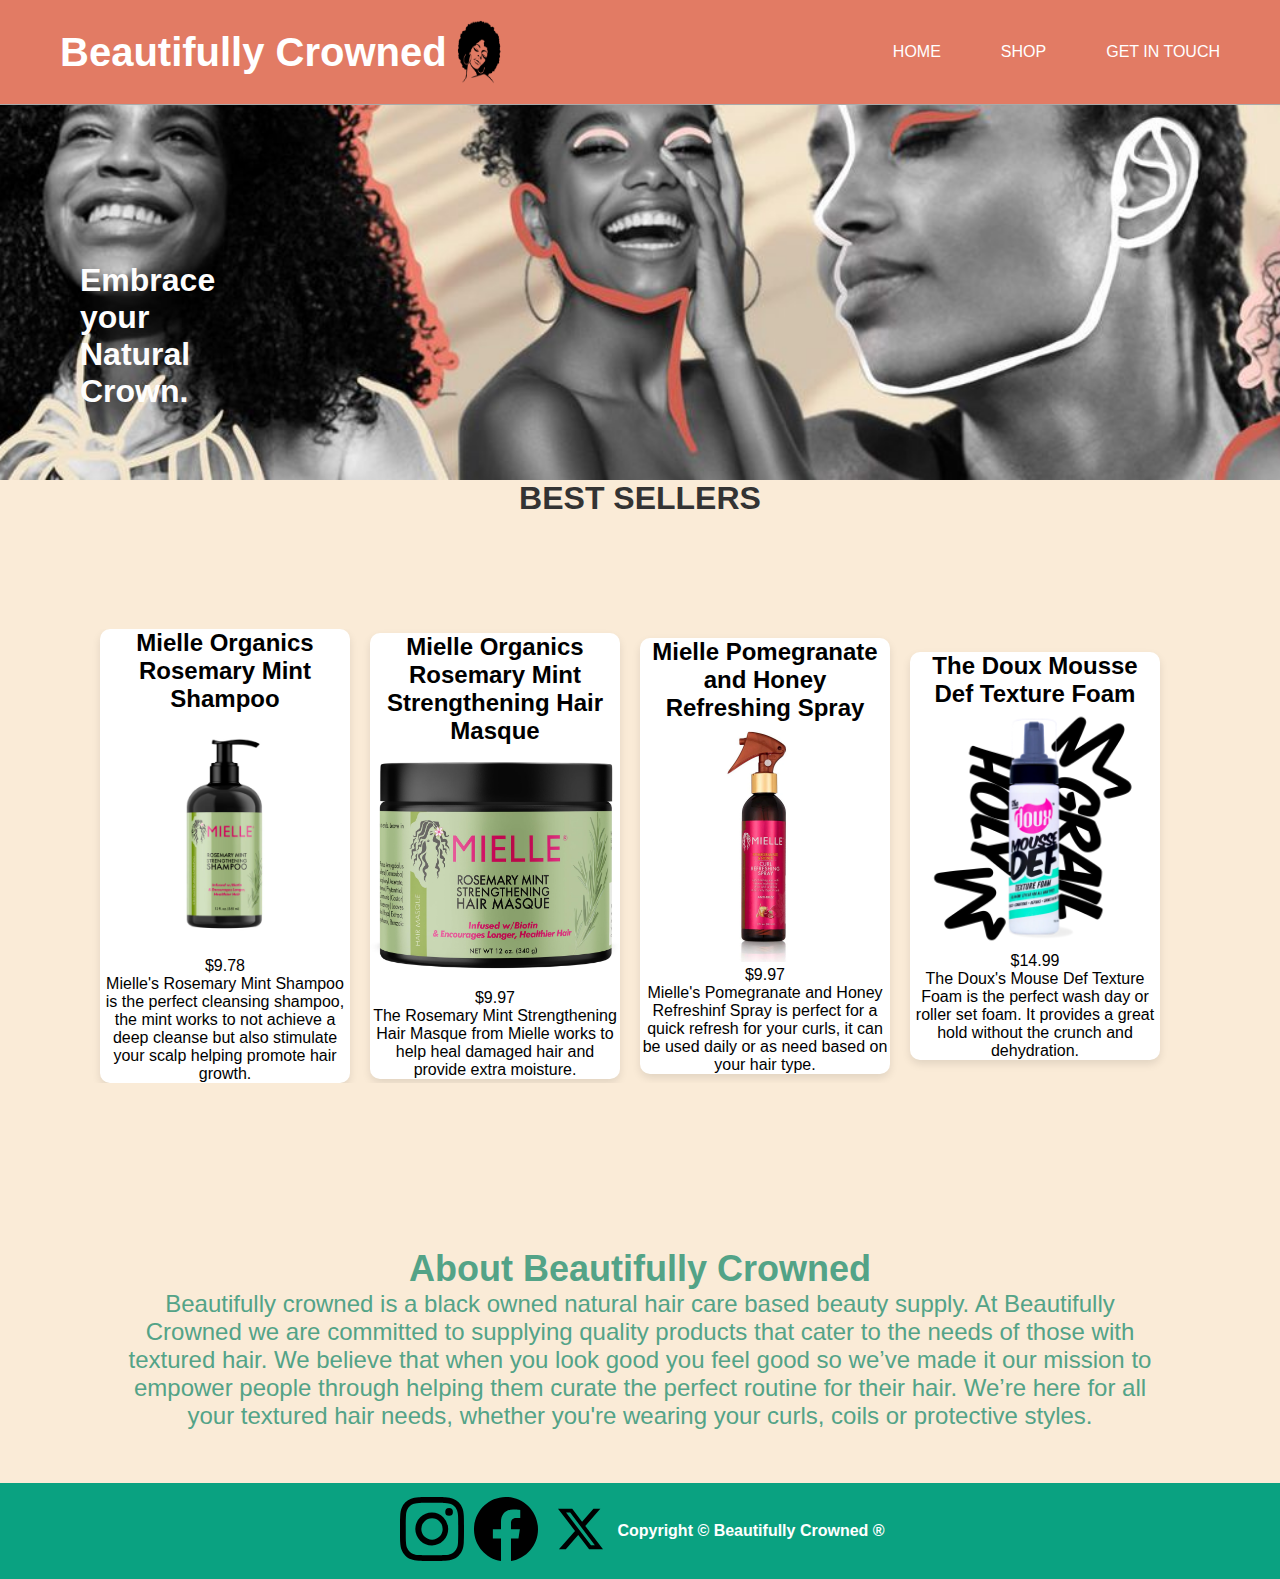
<file: index.html>
<!DOCTYPE html>
<html lang="en">
<head>
    <meta charset="UTF-8">
    <meta name="viewport" content="width=device-width, initial-scale=1.0">
    <title>Document</title>
    <link href="ecommerce.css" rel="stylesheet" type="text/css"/>

    <link href="style.css" rel="stylesheet" type="text/css"/>
 

</head>


<body>
    
    <header>
        <div class="nav-right">
            <div class="logo">Beautifully Crowned</div>
            <img src="page_images/curlyhair.png" class="logo-image" alt="">
        </div>
        
        <ul class="navigation">
            <li><a href="index.html">HOME</a></li>
            <li><a href="shop.html">SHOP</a></li>
            <li><a href="contact.html">GET IN TOUCH</a></li>
            
        </ul>
        <div class="hamburger">
            <img src="icon_images/hamburger-menu-icon-svg-7.png" height="50" class="on" id="on" alt="ss"/>
        </div>
        
         <!-- ACTUAL NAVMENU ONCE OPENED -->
        <div class="alert">  
            <ul class="navigation1">
                <img src="icon_images/x-solid.svg"  class="close" id="close" alt="ss"/>

                <li><a href="index.html">HOME</a></li>
                <li><a href="shop.html">SHOP</a></li>
                <li><a href="contact.html">GET IN TOUCH</a></li>
            </ul>
            </i>
        </div>
    </header>

<div class="hero-container">
    <h1 class="hero-heading"> Embrace your Natural Crown. </h1>    
    </div>

    </div>




 <h2 id="best-header">Best Sellers</h2>

 <div class="best-sellers">
   
  </div>






  <div class="parent-about">
    <div class="child-about">
     <h2 class="about-header">About Beautifully Crowned</h2>
     <p class="about-paragraph">Beautifully crowned is a black owned natural hair care based beauty supply. At Beautifully Crowned we are committed to supplying quality products that cater to the needs of those with textured hair. We believe that when you look good you feel good so we’ve made it our mission to empower people through helping them curate the perfect routine for their hair. We’re here for all your textured hair needs, whether you're wearing your curls, coils or protective styles.</p>
 </div>
  </div>


 <footer class="footer">

    <div class="socials">
        <a target="_blank" href="https://www.instagram.com/">
            <img class="images" src="icon_images/instagram.svg" alt="Thorne Creatine" >
        </a>
    </div>
    <div class="socials">
        <a target="_blank" href="https://www.facebook.com/">
            <img class="images" src="icon_images/facebook.svg" alt="Facebook">
        </a>
    
    </div>
    <div class="socials">
        <a target="_blank" href="https://twitter.com/?lang=en">
            <img  class="images"  src="icon_images/twitter-x.svg" alt="twitter-x" style="width:70%">
        </a>
     </div>   
     <h4 class="copyright">Copyright © Beautifully Crowned ® </h4>
</footer>






























  <script src="ecommerce.js"></script>
  <script src="script.js"></script>

</body>
</html>
</file>
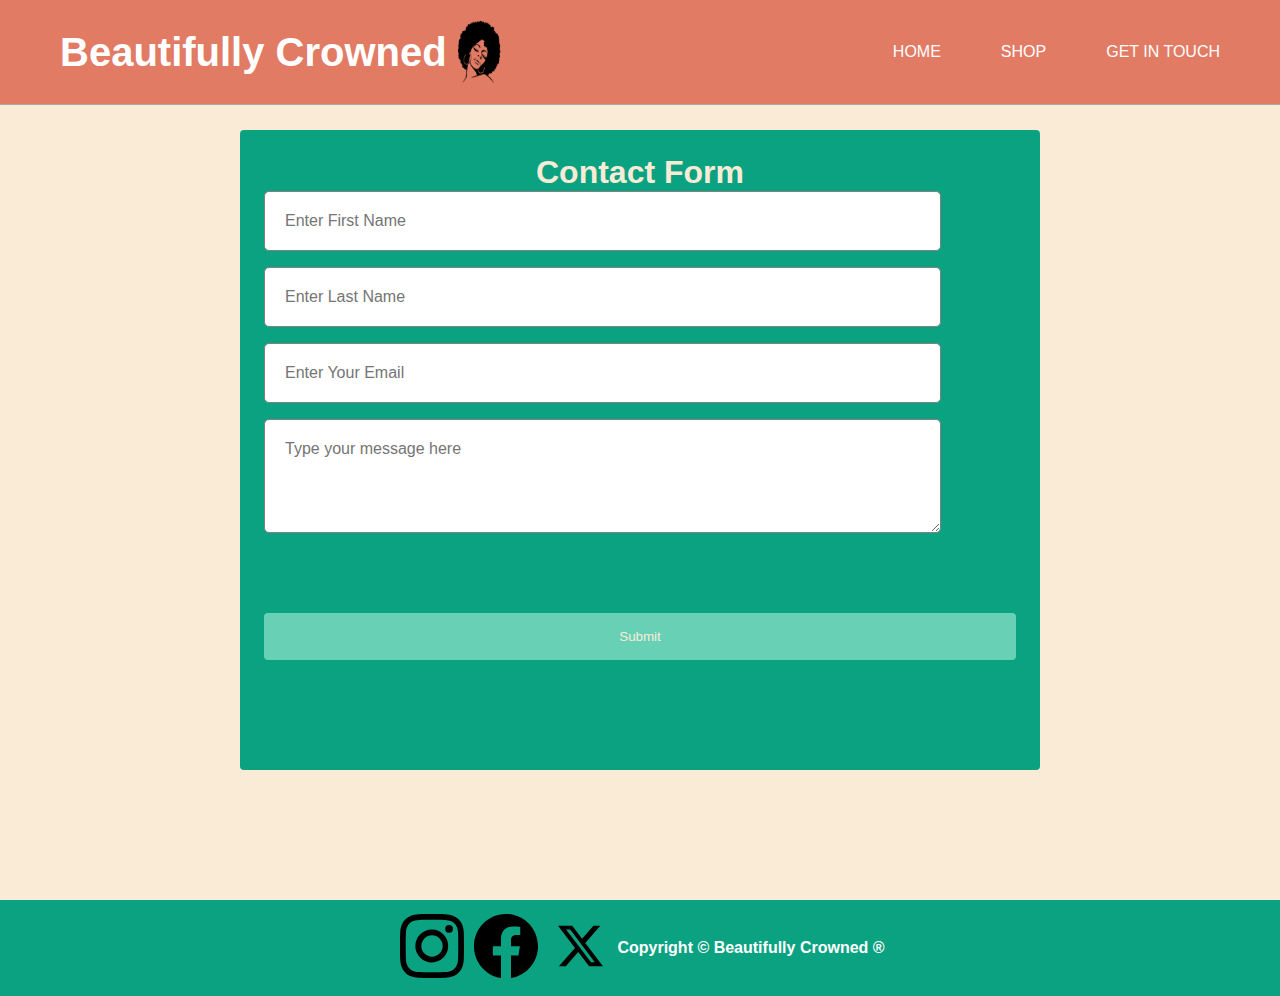
<file: contact.html>
<!DOCTYPE html>
<html lang="en">
<head>
    <meta charset="UTF-8">
    <meta name="viewport" content="width=device-width, initial-scale=1.0">
    <title>Document</title>
    <link href="contact.css" rel="stylesheet" type="text/css"/>
    <link href="style.css" rel="stylesheet" type="text/css"/>
</head>
<body>
    
    <header>
        <div class="nav-right">
            <div class="logo">Beautifully Crowned</div>
            <img src="page_images/curlyhair.png" class="logo-image" alt="">
        </div>
        
        <ul class="navigation">
            <li><a href="index.html">HOME</a></li>
            <li><a href="shop.html">SHOP</a></li>
            <li><a href="contact.html">GET IN TOUCH</a></li>
        </ul>
        <div class="hamburger">
            <img src="icon_images/hamburger-menu-icon-svg-7.png" height="50" class="on" id="on" alt="ss"/>
        </div>
        <div class="alert">
            <ul class="navigation1">
                <img src="icon_images/x-solid.svg"  class="close" id="close" alt="ss"/>

                <li><a href="index.html">HOME</a></li>
                <li><a href="shop.html">SHOP</a></li>
                <li><a href="contact.html">GET IN TOUCH</a></li>
            </ul>
            </i>
        </div>
    </header>

    
    <div class="contact-parent">
        <form id="form" action="/">
    <h1 class="contact-header">Contact Form</h1>
   
   
    
        <div class="input-box">
        <input id="firstName" name="firstName" type="text" placeholder="Enter First Name">
                 <div class="error"></div>
    </div>
    
       
    <div class="input-box">
                <input id="lastName" name="lastName" type="text" placeholder="Enter Last Name">
                        <div class="error"></div>
    </div>
   
    


    <div class="input-box">
        <input id="email" name="email" type="text" placeholder="Enter Your Email">
                 <div class="error"></div>
</div>
<div class="input-box">
    
<textarea id="Message" name="Message"   rows="4"   placeholder="Type your message here"></textarea>
<div class="error"></div>
</div> 



<div class="submit-parent">
 <button id="Submit" type="button">Submit</button>
      </div>

        </div>

       
</form>



<footer class="footer">

    <div class="socials">
        <a target="_blank" href="https://www.instagram.com/">
            <img class="images" src="icon_images/instagram.svg" alt="Thorne Creatine" >
        </a>
    </div>
    <div class="socials">
        <a target="_blank" href="https://www.facebook.com/">
            <img class="images" src="icon_images/facebook.svg" alt="Facebook">
        </a>
    
    </div>
    <div class="socials">
        <a target="_blank" href="https://twitter.com/?lang=en">
            <img  class="images"  src="icon_images/twitter-x.svg" alt="twitter-x" style="width:70%">
        </a>
     </div>   
     <h4 class="copyright">Copyright © Beautifully Crowned ® </h4>
</footer>


<script src="contact.js"></script>
<script src="script.js"></script>
</body>
</html>
</file>
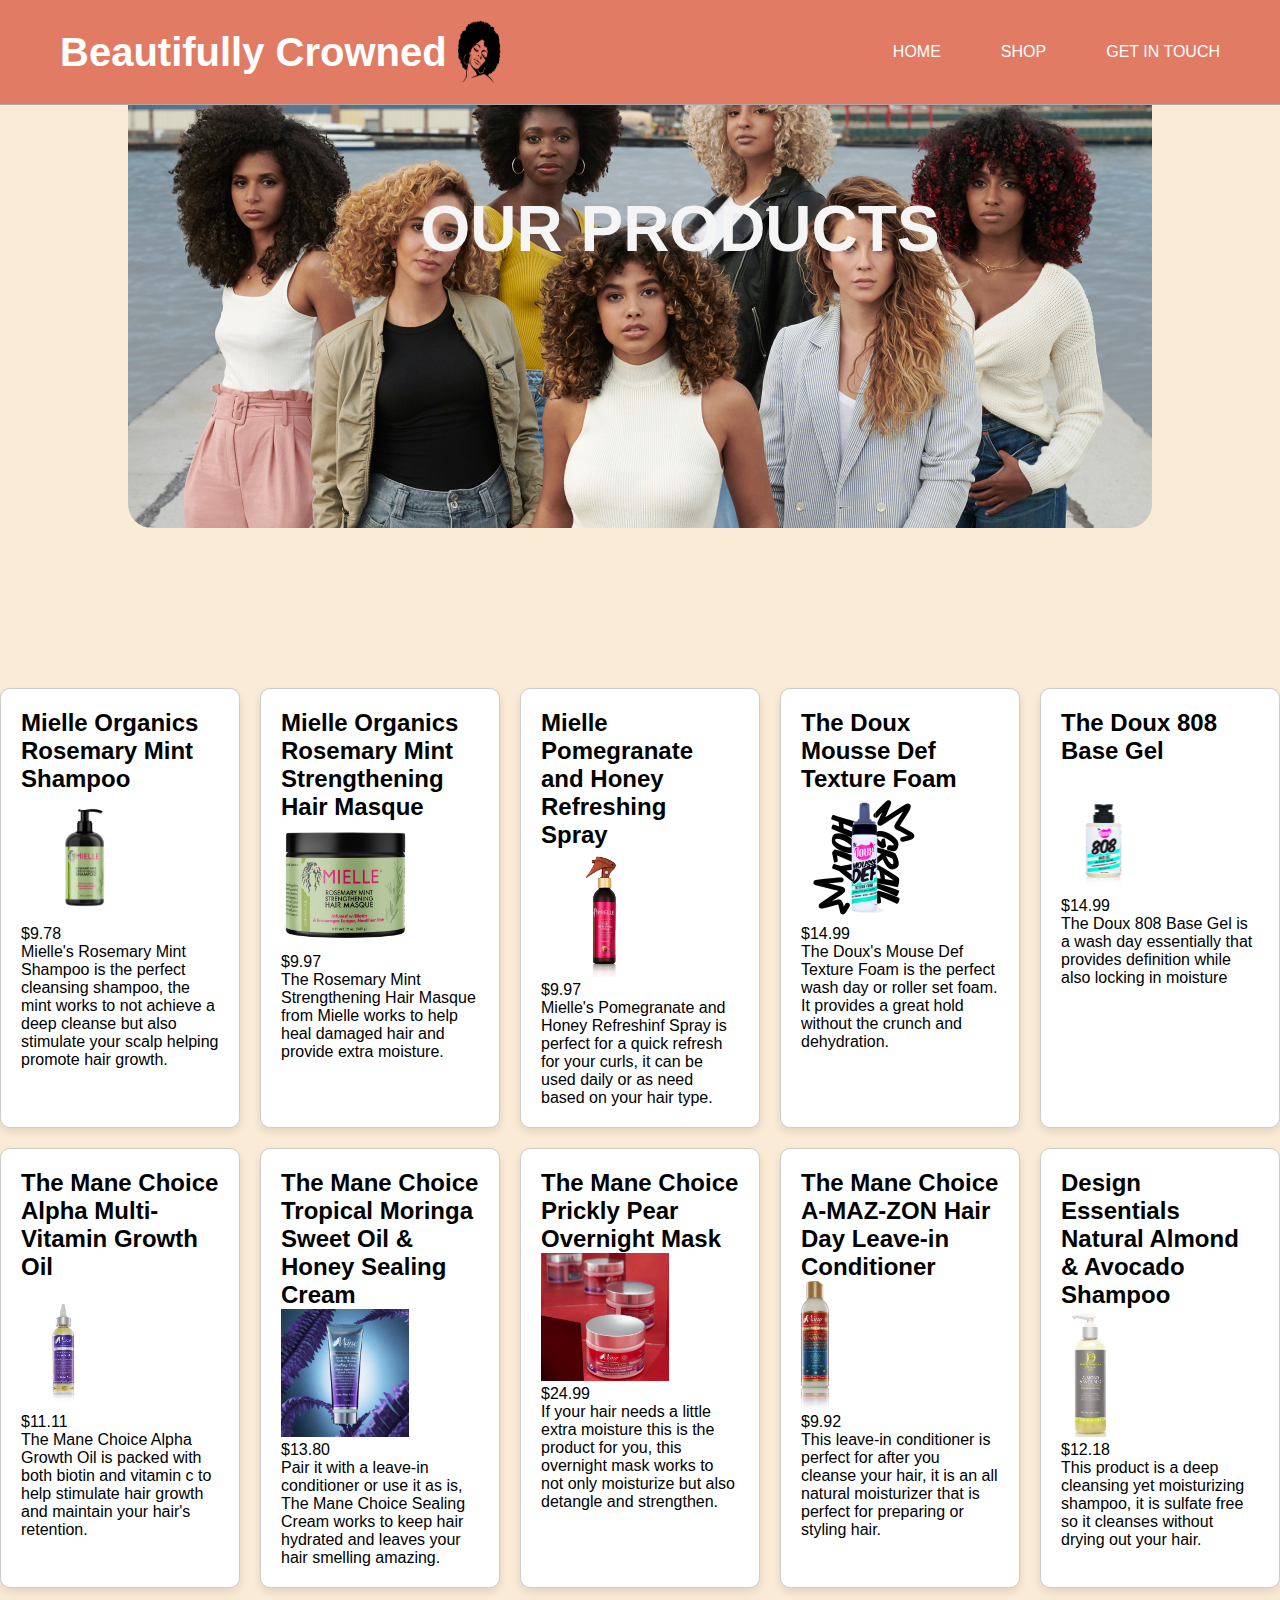
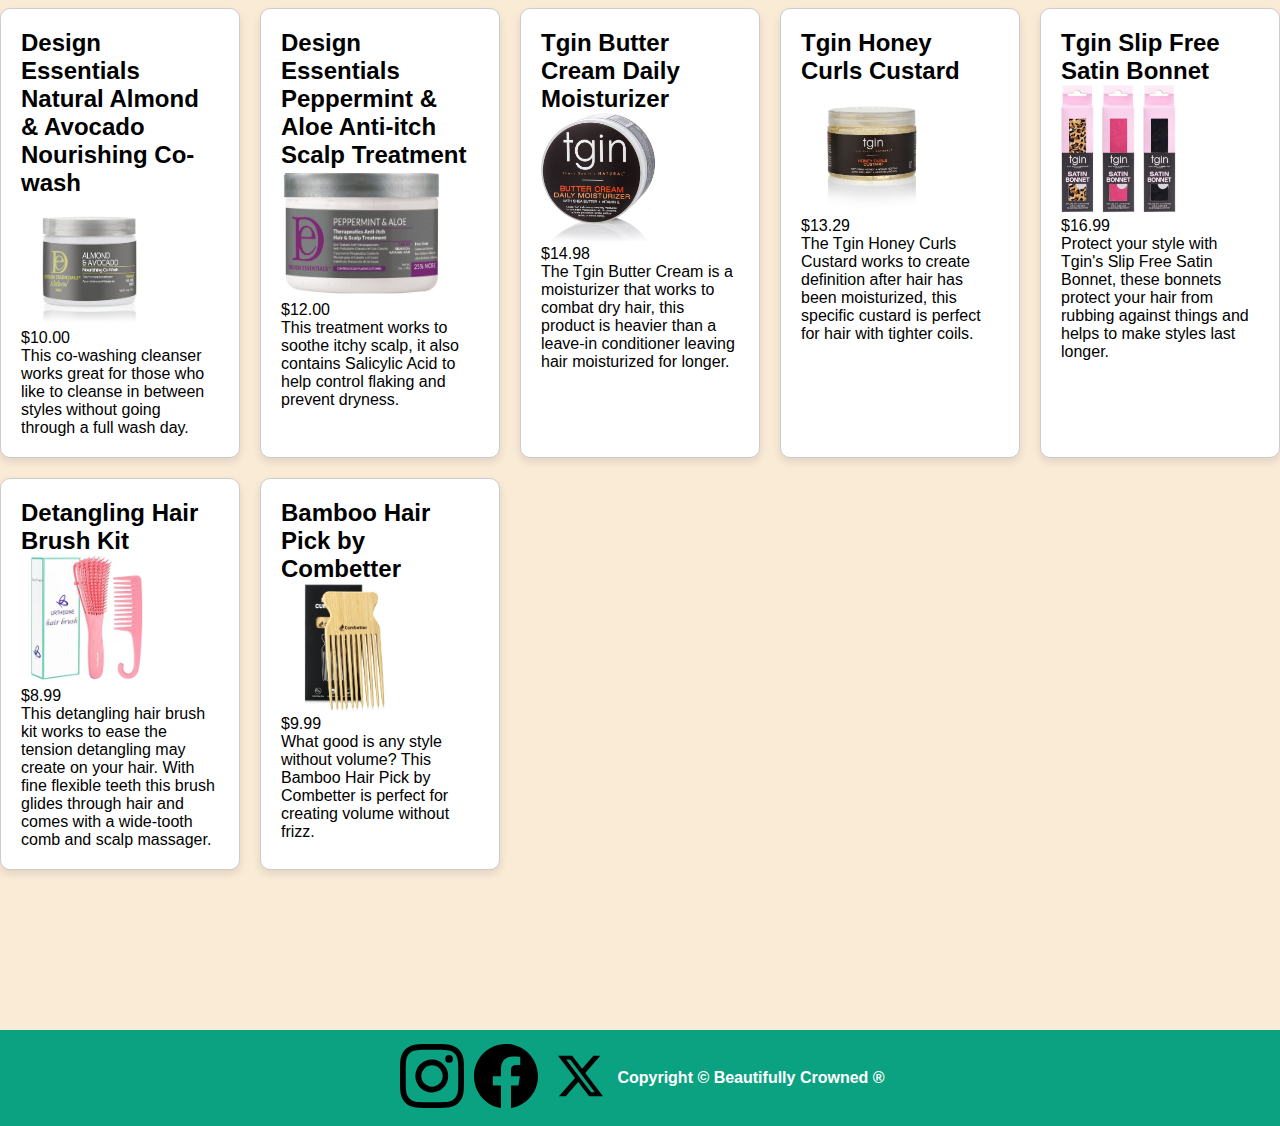
<file: shop.html>
<!DOCTYPE html>
<html lang="en">
<head>
    <meta charset="UTF-8">
    <meta name="viewport" content="width=device-width, initial-scale=1.0">
    <title>Document</title>
    <link href="style.css" rel="stylesheet" type="text/css"/>
    <link href="shop.css" rel="stylesheet" type="text/css"/>
</head>
<body>

    <header>
        <div class="nav-right">
            <div class="logo">Beautifully Crowned</div>
            <img src="page_images/curlyhair.png" class="logo-image" alt="">
        </div>
        
        <ul class="navigation">
            <li><a href="index.html">HOME</a></li>
            <li><a href="shop.html">SHOP</a></li>
            <li><a href="contact.html">GET IN TOUCH</a></li>
            
        </ul>
        <div class="hamburger">
            <img src="icon_images/hamburger-menu-icon-svg-7.png" height="50" class="on" id="on" alt="ss"/>
        </div>
        <div class="alert">
            <ul class="navigation1">
                <img src="icon_images/x-solid.svg"  class="close" id="close" alt="ss"/>

                <li><a href="index.html">HOME</a></li>
                <li><a href="shop.html">SHOP</a></li>
                <li><a href="contact.html">GET IN TOUCH</a></li>
            </ul>
            </i>
        </div>
    </header>

       


<div class="hero-container">
<h1 class="hero-heading"> Our Products </h1>
</div>

</div>







       
        <div class="main-content">
            <div id="productsContainer">
            </div>
        </div>
         
    

        <footer class="footer">

            <div class="socials">
                <a target="_blank" href="https://www.instagram.com/">
                    <img class="images" src="icon_images/instagram.svg" alt="Thorne Creatine" >
                </a>
            </div>
            <div class="socials">
                <a target="_blank" href="https://www.facebook.com/">
                    <img class="images" src="icon_images/facebook.svg" alt="Facebook">
                </a>
            
            </div>
            <div class="socials">
                <a target="_blank" href="https://twitter.com/?lang=en">
                    <img  class="images"  src="icon_images/twitter-x.svg" alt="twitter-x" style="width:70%">
                </a>
             </div>   
             <h4 class="copyright">Copyright © Beautifully Crowned ® </h4>
        </footer>


                <script src="shop.js"></script>     
                <script src="script.js"></script>
  
</body>
</html>
</file>
<file: ecommerce.css>
body{
    width: 100vw;
    font-family:Futura, sans-serif;
    background-color:antiquewhite;
}





  .hero-container{
    display: flex;
    flex-direction: column;
    align-items:self-start;
    justify-content: center;
    position: relative;
    height: 30rem;
    width: 100vw;
    background: url("page_images/allnatural_landingpage_collage-2000-f8be22720ea7463fabf5fefb751812dc.jpg");
  color:rgb(253, 253, 253);
  background-position: center;
  background-repeat: no-repeat;
  background-size: cover;
  font-family: cursive;
font-weight:bolder;
}

.hero-heading{
  position: relative;
    margin-top: 0;
    top: 6rem;
    margin-left: 5rem;
    width: 6rem;
    font-weight: bolder;
font-size: xx-large;
}
 



.about-header{
  position: relative;
  margin-top: 0;
  text-align: center;
  font-weight: bolder;
  
  
}



.child-about{
 position: relative;
  font-size: x-large;
  color:rgb(83, 163, 135);
  font-family:Futura, sans-serif;
 text-align: center;
 justify-content: center;
 width: 80%;
}

.parent-about{
  display: flex;
  flex-direction: column;
  align-items:center;
  justify-content: center;
  position: relative;
  height: 18rem;
 width: 100%
}

#best-header{

  text-align: center; 
  font-size: 2rem; 
  font-weight: bold; 
  color: #333;
  margin-bottom: 20px; 
  text-transform: uppercase;


}

.best-sellers{
  display: flex;
  overflow-x: auto;
  scroll-behavior: smooth ;
  margin-top: 7rem;
  align-items: center;
  justify-content: center;
  text-align: center;
  margin-bottom: 7rem;
}

.best-sellers::-webkit-scrollbar{
  display: none;
}

.product {
  width: 15.625rem;
  height: auto; 
  margin-right: 20px; 
  border-radius: 10px;
  background-color: #fff;
  box-shadow: 0 4px 8px rgba(0, 0, 0, 0.1);
  transition: transform 0.3s ease; 
}

.product:hover {
  transform: translateY(-5px); 
}

.product-images {
  width: 100%;
  height: 15rem; 
  object-fit: cover;
  border-top-left-radius: 10px; 
  border-top-right-radius: 10px; 
}




@media (max-width: 500px){
.parent-about{
  margin-top: 200px;
  margin-bottom: 200px;
}
}
</file>
<file: style.css>
/* container for brand*/
.logo-content {
  position: relative;
  font-size: 3rem;
  display: flex;
  font-family: Futura, sans-serif;
}



/* container for logo */


/* container for all navbar content */
.navbar {
  position: relative;
  display: flex;
  background-color: rgb(226, 123, 100);
  width: 100vw;
  height: 5rem;
  align-items: center;
}

ul {
  list-style: none;
  position: relative;
  font-family: Impact, Haettenschweiler, "Arial Narrow Bold", sans-serif;
}

.navbar a {
  color: aliceblue;
  padding: 15px;
  text-decoration: none;
  display: block;
  text-align: center;
}

.navbar p :hover {
  color: rgb(68, 96, 96);
}

/* */
.linkedPages {
  display: flex;
  margin-right: 14rem;
}

.footer {
  background-color: rgb(10, 162, 129);
  color: #fff;
  text-align: center;
  justify-content: center;
  align-items: center;
  display: flex;
  position: relative;
  bottom: 0;
  padding-bottom: 0%;
  width: 100%;
  height: 6rem;
}

.socials {
  position: relative;
  padding: 5px;
  top: 0;
}

.images {
  height: 4rem;
  width: 4rem;
}

.copyright {
  position: relative;
  margin-bottom: 0;
}



* {
    box-sizing: border-box;
    padding: 0;
    margin: 0;
    font-family: 'Poppins', sans-serif;
}

.logo-image {
    position: relative;
    height: 4rem;
    width: 4rem;
 
}

.alert {
    position: fixed;
    top: 5%;
    right: 2%;
    background: rgb(226, 123, 100);
    color: #fff;
    font-weight: 800;
    box-shadow: 0 10px 20px rgba(0, 0, 0, 0.19), 0 6px 6px rgba(0, 0, 0, 0.23);
    padding: 20px;
    width: 300px;
    height: 100vh;
    border-radius: 10px;
    transform: translateX(150%);
    transition: transform 0.3s ease-in-out;
}

.alert .navigation1 {
    display: flex;
    flex-direction: column;
    list-style: none;
    text-align: center;
}

.alert .navigation1 li a {
    text-decoration: none;
    color: #fff;
}

.alert .navigation li a {
    text-decoration: none;
    color: #fff;
}

.alert p {
    margin: 30px;
    letter-spacing: 1px;
}

.alert i {
    display: flex;
    justify-content: flex-end;
    font-size: 30px;
    cursor: pointer;
    color: #fff;
}

header {
    position: absolute;
    display: flex;
    justify-content: space-between;
    align-items: center;
    width: 100%;
    top: 0;
    left: 0;
    z-index: 1;
    padding: 20px 60px;
    background: rgb(226, 123, 100);
    position: fixed;
    border-bottom: 1px solid #aaa;
    
}

header .logo {
    color: #fff;
    font-weight: bold;
    font-size: 2.5em;
    text-decoration: none;
}

header ul {
    display: flex;
    justify-content: space-between;
    flex-direction: row;
    gap: 60px;
    list-style: none;
}

header .navigation li a {
    text-decoration: none;
    color: #fff;
}

header .navigation li a:hover {
    border-bottom: 1px solid #fff;
}

header .hamburger {
    display: none;
    color: #fff;
    cursor: pointer;
}

.nav-right{
    display: flex;
    align-items: center;
}

.close{
    width: 50px;
}

@media(max-width:991px) { /*devices the size of a tablet and smaller*/
    header .navigation {
        display: none; /* navbar disappears*/
    }

    header .hamburger { /* hamburger in place*/
        display: block;
    }

    header .logo{
        font-size: 2em;
    }
}
</file>
<file: contact.css>
body{
    height: 100vh;
    font-family:Futura, sans-serif ;
    background-color:antiquewhite;
}


#form{
    
    position: relative;
    text-align: center;
    align-items: center;
    justify-content: center;
    width: 50rem;
    padding: 1.5rem;
    background-color: rgb(10, 162, 129);
    border-radius: .25rem;
    font-size: 1rem;
    height: 40rem;
}

#form h1{
    font-size: 2rem;
    color: antiquewhite;
    text-align: center;
}

#form button{
    padding: 1rem;
    margin-top: 1rem;
    width: 100%;
    color: antiquewhite;
    background-color: rgba(120, 216, 190, 0.854);
    border: none;
    border-radius: 4px;
}

.input-box input:focus{
outline: 0;
}


.input-box.error input{
    border-color: red;
    
}

.input-box.error textarea{
    border-color: red;
}

.contact-parent {
    position: relative;
    display: flex;
    justify-content: center;
    align-items: center;
    height: 100vh;
}

.input-box{
    margin-bottom: 1rem;
    width: 100%;
}


.input-box input{
    border: 1px solid gray;
    border-radius: 5px;
    color: black;
    padding: 20px;
    text-decoration: none;
    display: flex;
    font-size: 1rem;
    width: 90%;

}


.submit-parent{
    margin-top: 4rem;
}

.input-box textarea{
    border: 1px solid gray;
    border-radius: 5px;
    color: black;
    padding: 20px;
    text-decoration: none;
    display: flex;
    font-size: 1rem;
    width: 90%; 
}
</file>
<file: shop.css>
body {
 background-color:antiquewhite;
    justify-content: center;
    align-items: center;
    margin: 0;
  }


  #productsContainer{
    display: grid;
    grid-template-columns: repeat(auto-fit, minmax(200px, 1fr));
    gap: 20px; 
    margin-bottom: 10rem;
    margin-top: 10rem;
}

.product {
    border: 1px solid #ccc; 
    border-radius: 10px;
    padding: 20px; 
    background-color: #fff;
    box-shadow: 0 4px 8px rgba(0, 0, 0, 0.1); 
}

.product img {
    max-width: 100%; 
    height: auto; 
}

.main-content{
    width: 100vw;
    display: flex;
    justify-content: center;
}

.product img{
    height: 10vw;
}

.hero-container {
    display: flex;
    flex-direction: column;
    align-items: center;
    position: relative;
    height: 30rem;
    margin: 0 auto; 
    background: url("page_images/2.18_blog_header_letsgetreal_2400x1256-1024x536.png");
    color: rgb(253, 253, 253);
    background-position:top;
    background-repeat: no-repeat;
    background-size: cover; 
    max-width: 80%;
    margin-top: 3rem;
    border-radius: 24px;
}

.hero-heading{
  position: relative;
    margin-top: 0;
    top: 6rem;
    margin-left: 5rem;
    width: 6rem;
    font-weight: bolder;
font-size: xx-large;
}
 



.about-header{
  position: relative;
  margin-top: 0;
  padding-left: 34rem;
  font-weight: bolder;
  
  
}


.hero-heading{

   width: fit-content;
    text-align: center; 
    font-size: 2rem; 
    font-weight: bold; 
    color: whitesmoke;
    margin-bottom: 20px; 
    text-transform: uppercase;
    font-size: 4rem;
    top: 9rem;

}
</file>
